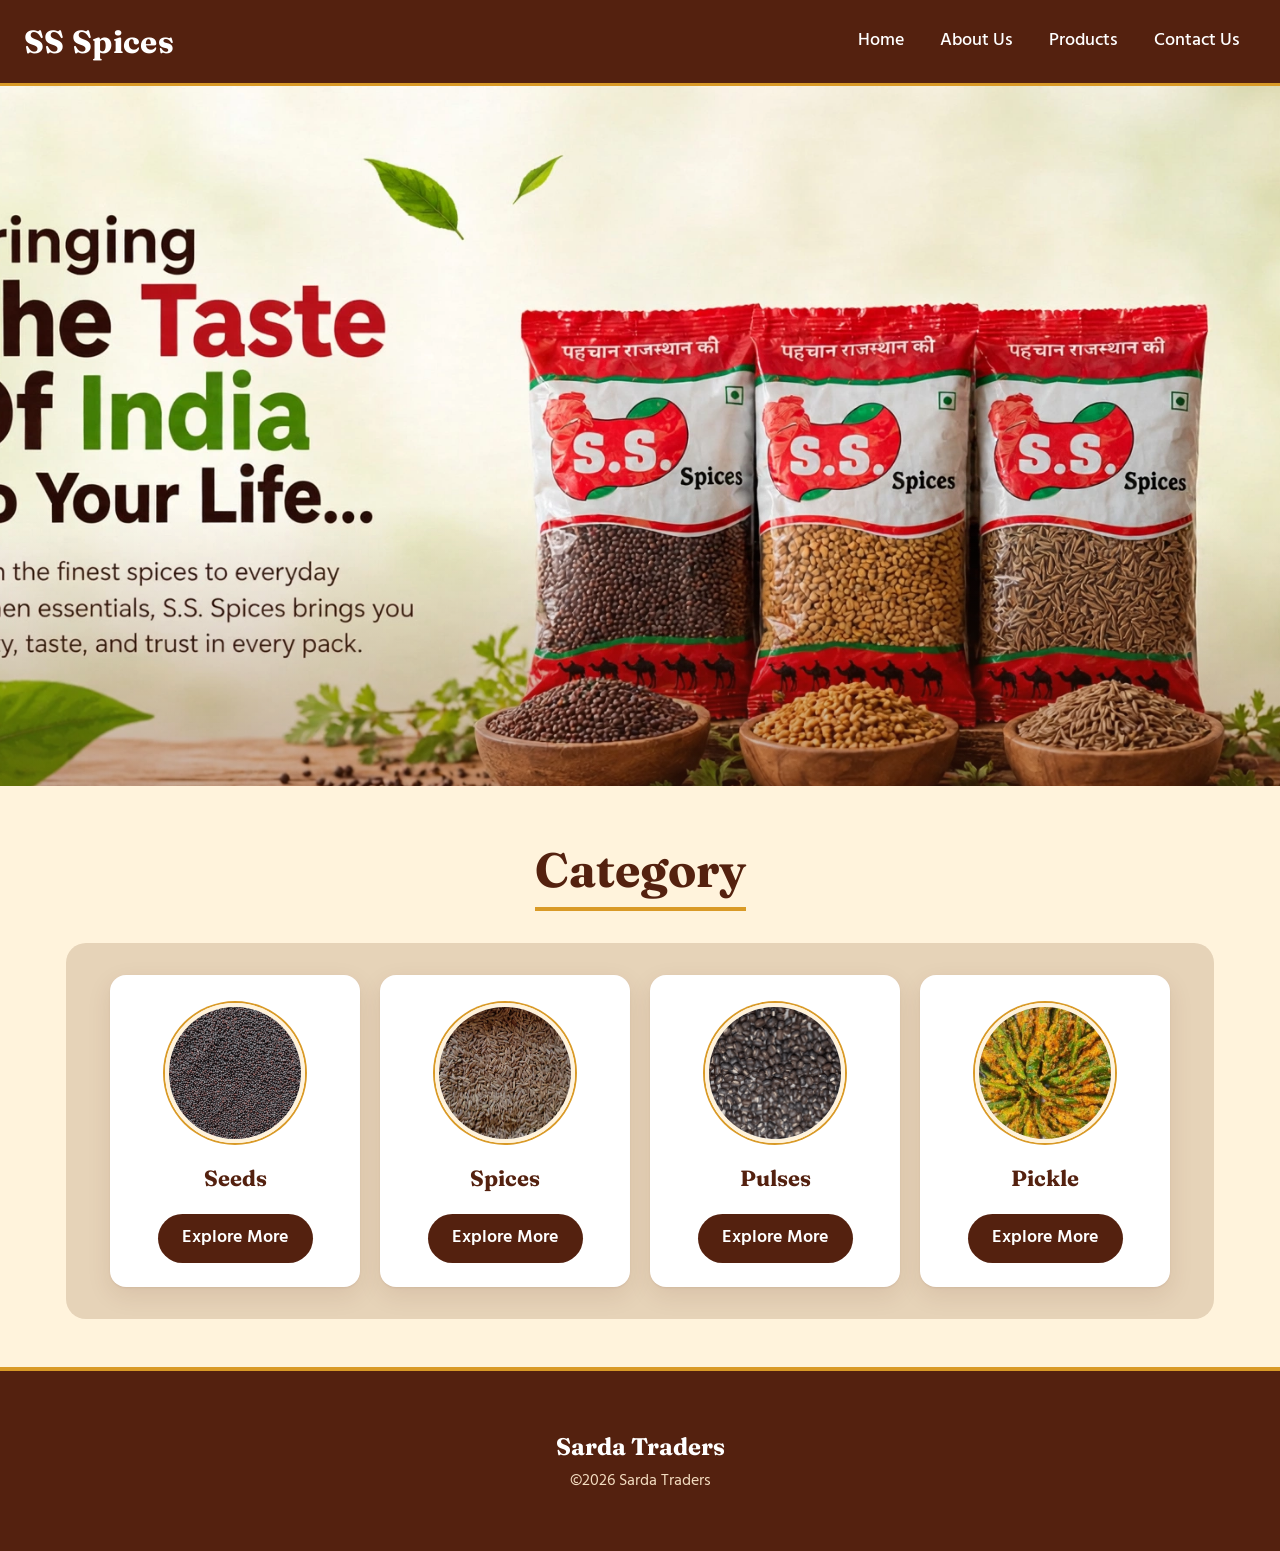
<file: index.html>
<!DOCTYPE html>
<html lang="en">
<head>
    <meta charset="UTF-8">
    <meta name="viewport" content="width=device-width, initial-scale=1.0">
    <title>Document</title>
    <link rel="shortcut icon" href="favicon.ico" type="image/x-icon">
    <link rel="stylesheet" href="./Assets/CSS/style.css">
</head>
<body>
    <div class="container">
         <div class="header">
            <div class="logo">SS Spices</div>
            <div class="menu">
                <ul class="menu-block">
                    <li><a href="index.html">Home</a></li>
                    <li><a href="aboutus.html">About Us</a></li>
                    <li><a href="products.html">Products</a></li>
                    <li><a href="contactus.html">Contact Us</a></li>
                    
                </ul>
            </div>
        </div>
        <div class="hero"></div>
        <section class="products_category">
            <div class="title-text"><span> Category</span></div>
            <div class="products">
                <div class="item-1">
                    <div class="item-1-img"><img src="./Assets/images/seeds.png" alt=""></div>
                    <div class="item-1-name">Seeds </div>
                    <div class="item-1-link"><a href="products.html">Explore More</a></div>
                </div>
                <div class="item-1">
                    <div class="item-1-img"><img src="./Assets/images/jeera.png" alt=""></div>
                    <div class="item-1-name">Spices</div>
                    <div class="item-1-link"><a href="products.html">Explore More</a></div>
                </div>
                
                <div class="item-1">
                    <div class="item-1-img"><img src="./Assets/images/urad.png" alt=""></div>
                    <div class="item-1-name">Pulses</div>
                    <div class="item-1-link"><a href="products.html">Explore More</a></div>
                </div>
                <div class="item-1">
                    <div class="item-1-img"><img src="./Assets/images/Mirchi.png" alt=""></div>
                    <div class="item-1-name">Pickle</div>
                    <div class="item-1-link"><a href="products.html">Explore More</a></div>
                </div>
                
            </div>
        </section>
        <footer>
            <div class="end">
                <div class="item-1">
                    <div class="item-1-name">Sarda Traders <br>&copy;2026 Sarda Traders</div>
                </div>
                </div>
        </footer>
    </div>
</body>
</html>
</file>
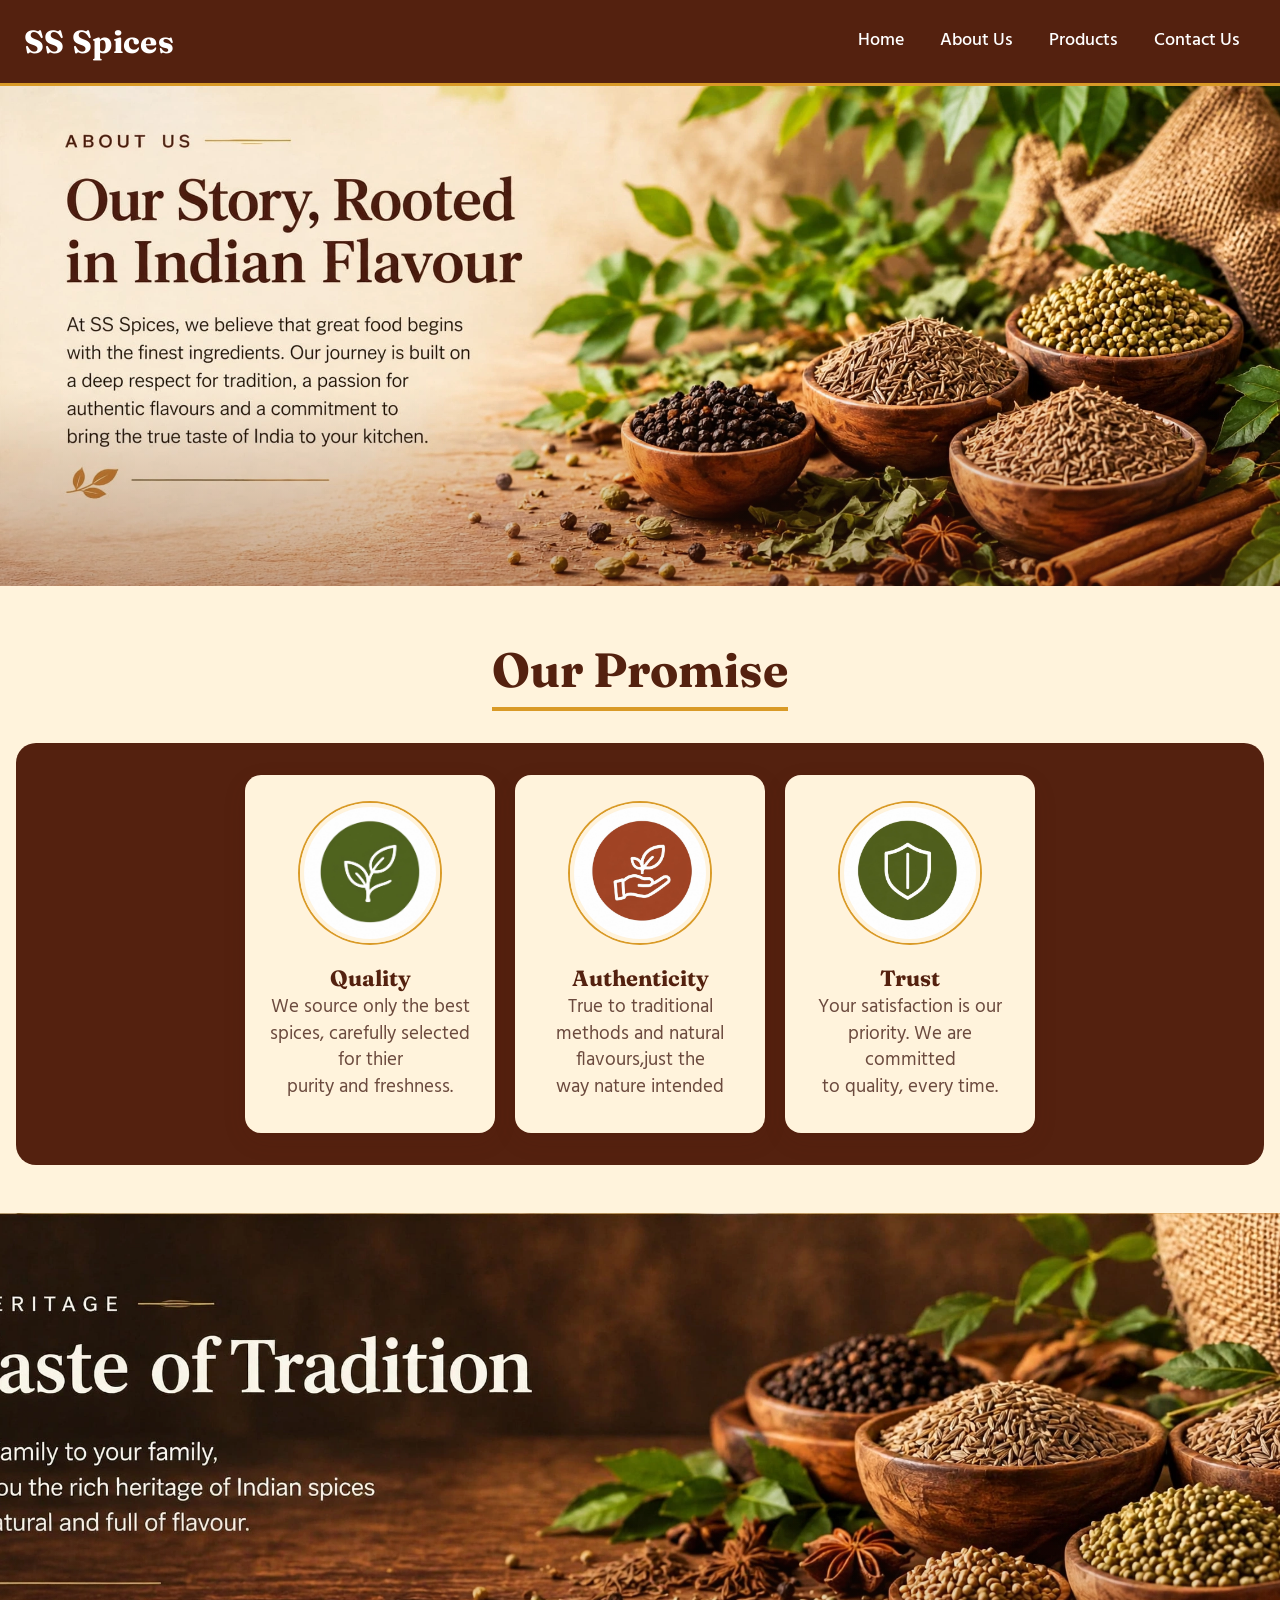
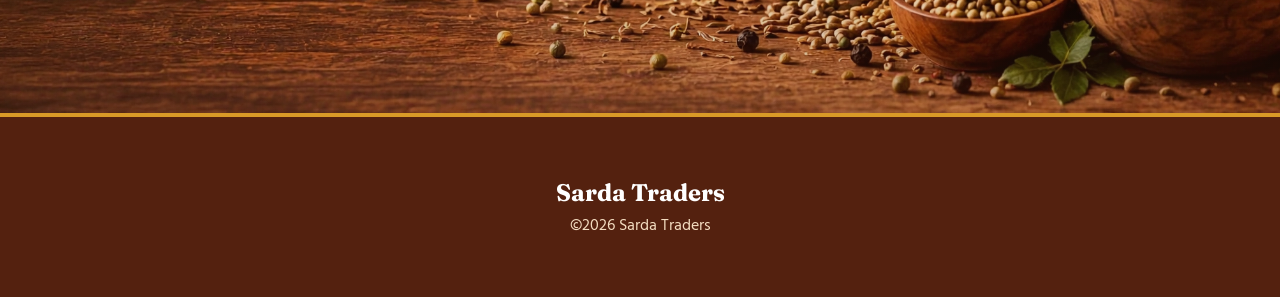
<file: aboutus.html>
<!DOCTYPE html>
<html lang="en">
<head>
    <meta charset="UTF-8">
    <meta name="viewport" content="width=device-width, initial-scale=1.0">
    <title>Document</title>
    <link rel="shortcut icon" href="favicon.ico" type="image/x-icon">
    <link rel="stylesheet" href="./Assets/CSS/style.css">

</head>
<body>
    <div class="container">
         <div class="header">
            <div class="logo">SS Spices</div>
            <div class="menu">
                <ul class="menu-block">
                    <li><a href="index.html">Home</a></li>
                    <li><a href="aboutus.html">About Us</a></li>
                    <li><a href="products.html">Products</a></li>
                    <li><a href="contactus.html">Contact Us</a></li>
                    
                </ul>
            </div>
        </div>
        
        <div class="box">
            <div class="hero"></div>
            </div>
            
            <section class="products_category">
            <div class="title-text"><span>Our Promise</span></div>
            <div class="box2">
            <div class="products">
                <div class="item-1">
                    <div class="item-1-img"><img src="./Assets/images/Quality.png" alt=""></div>
                    <div class="item-1-name">Quality <br> We source only the best spices, carefully selected for thier <br> purity and freshness.</div>
                    
                </div>
                <div class="item-1">
                    <div class="item-1-img"><img src="./Assets/images/Authenticity.png" alt=""></div>
                    <div class="item-1-name">Authenticity<br> True to traditional methods and natural flavours,just the <br> way nature intended</div>
                    
                </div>
                <div class="item-1">
                    <div class="item-1-img"><img src="./Assets/images/Trust.png" alt=""></div>
                    <div class="item-1-name">Trust<br>Your satisfaction is our priority. We are committed  <br>to quality, every time.</div>
                    
                </div>
                
                
            </div>
            </div>
            </section>
            <div class="box3">
            <div class="hero"></div>
            </div>
        <footer>
            <div class="end">
                <div class="item-1">
                    <div class="item-1-name">Sarda Traders <br>&copy;2026 Sarda Traders</div>
                </div>
        </footer>

        

 
    </div>
    
</body>
</html>
</file>
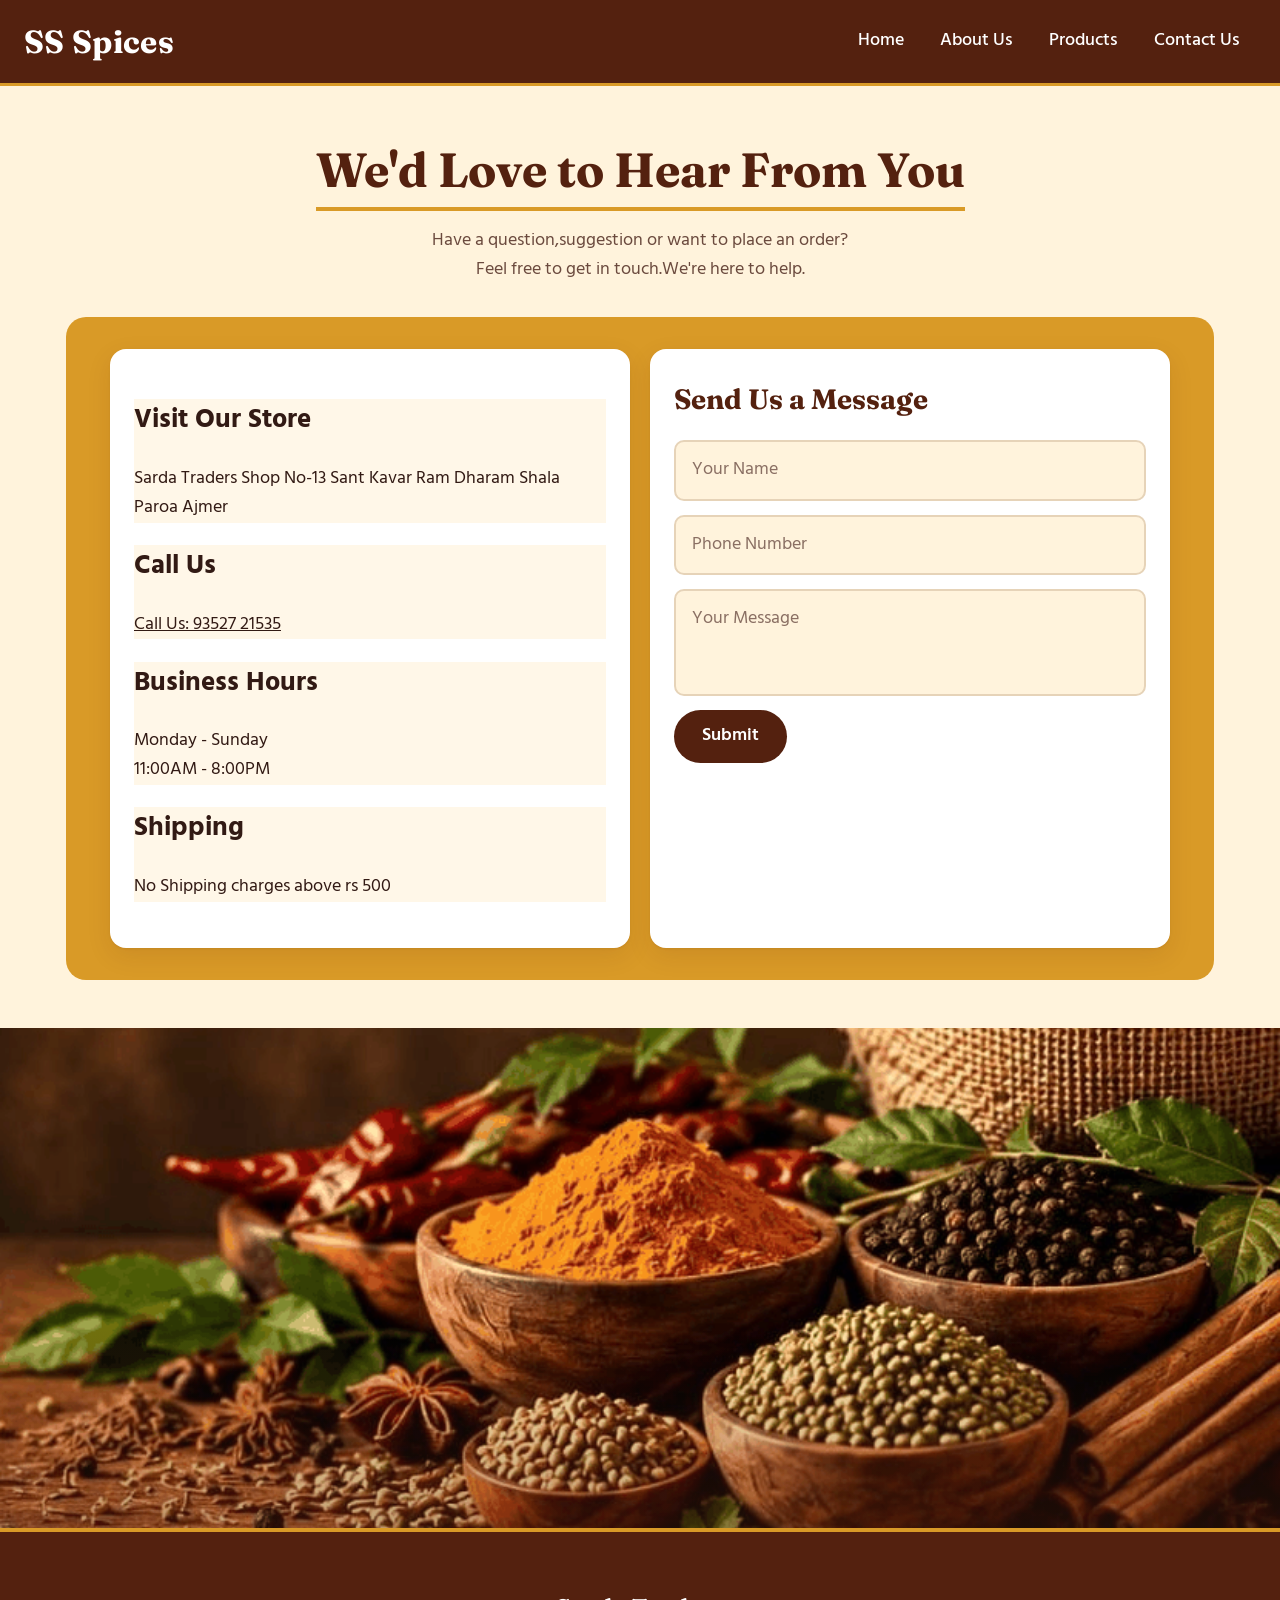
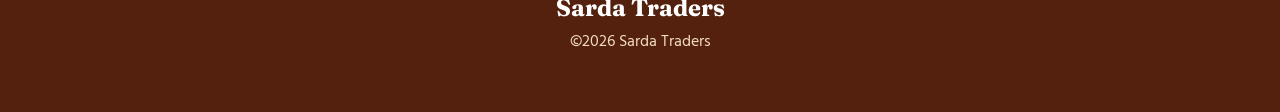
<file: contactus.html>
<!DOCTYPE html>
<html lang="en">
<head>
    <meta charset="UTF-8">
    <meta name="viewport" content="width=device-width, initial-scale=1.0">
    <title>Document</title>
    <link rel="shortcut icon" href="favicon.ico" type="image/x-icon">
    <link rel="stylesheet" href="./Assets/CSS/style.css">
    <style>
        .b1{
            background-color: #ffe1a945;
        }
        .b2{
            background-color: #ffe1a945;
        }
        .b3{
            background-color: #ffe1a945;
        }
    </style>
</head>
<body>
    <div class="container">
            <div class="header">
            <div class="logo">SS Spices</div>
            <div class="menu">
                <ul class="menu-block">
                    <li><a href="index.html">Home</a></li>
                    <li><a href="aboutus.html">About Us</a></li>
                    <li><a href="products.html">Products</a></li>
                    <li><a href="contactus.html">Contact Us</a></li>
                    
                </ul>
            </div>
        </div>
        <div class="box1-1">
        
            <section class="products_category">
            <div class="title-text"><span>We'd Love to Hear From You</span><p>Have a question,suggestion or want to place an order? <br>Feel free to get in touch.We're here to help.</p></div>
            <div class="box2-1">
            <div class="products">
                <div class="item-1">
                    <div class="b1">
                        <h2>Visit Our Store</h2>
                        <p>Sarda Traders Shop No-13 Sant Kavar Ram Dharam Shala Paroa Ajmer</p>
                    </div>
                    <div class="b2">
                        <h2>Call Us</h2>
                        <a class="call-btn" href="tel:+919352721535">Call Us: 93527 21535</a>
                    </div>
                    <div class="b3">
                        <h2>Business Hours</h2>
                        <p>Monday - Sunday <br> 11:00AM - 8:00PM</p>

                    </div>
                    <div class="b3">
                        <h2>Shipping </h2>
                        <p>No Shipping charges above rs 500</p>
                        
                    </div>
                </div>
                <div class="item-1">
                    <form action="https://wa.me/919352721535" method="get" target="_blank">
                        <h1>Send Us a Message</h1>
                        <div class="user">
                            <input type="text" placeholder="Your Name">
                        </div>
                        <div class="phone">
                            <input type="text" placeholder="Phone Number">
                        </div>
                        <div class="Message">
                            <input type="text" placeholder="Your Message">
                        </div>
                        <button type="submit">Submit</button>
                    </form>
                     
                </div>
                
                
                
            </div>
            </div>
            </section>
            </div>
              <div class="box3-1">
            <div class="hero"></div>
            </div>
        <footer>
            <div class="end">
                <div class="item-1">
                    <div class="item-1-name">Sarda Traders <br>&copy;2026 Sarda Traders</div>
                </div>
                </div>
        </footer>
        </div>
    
    
</body>
</html>
</file>
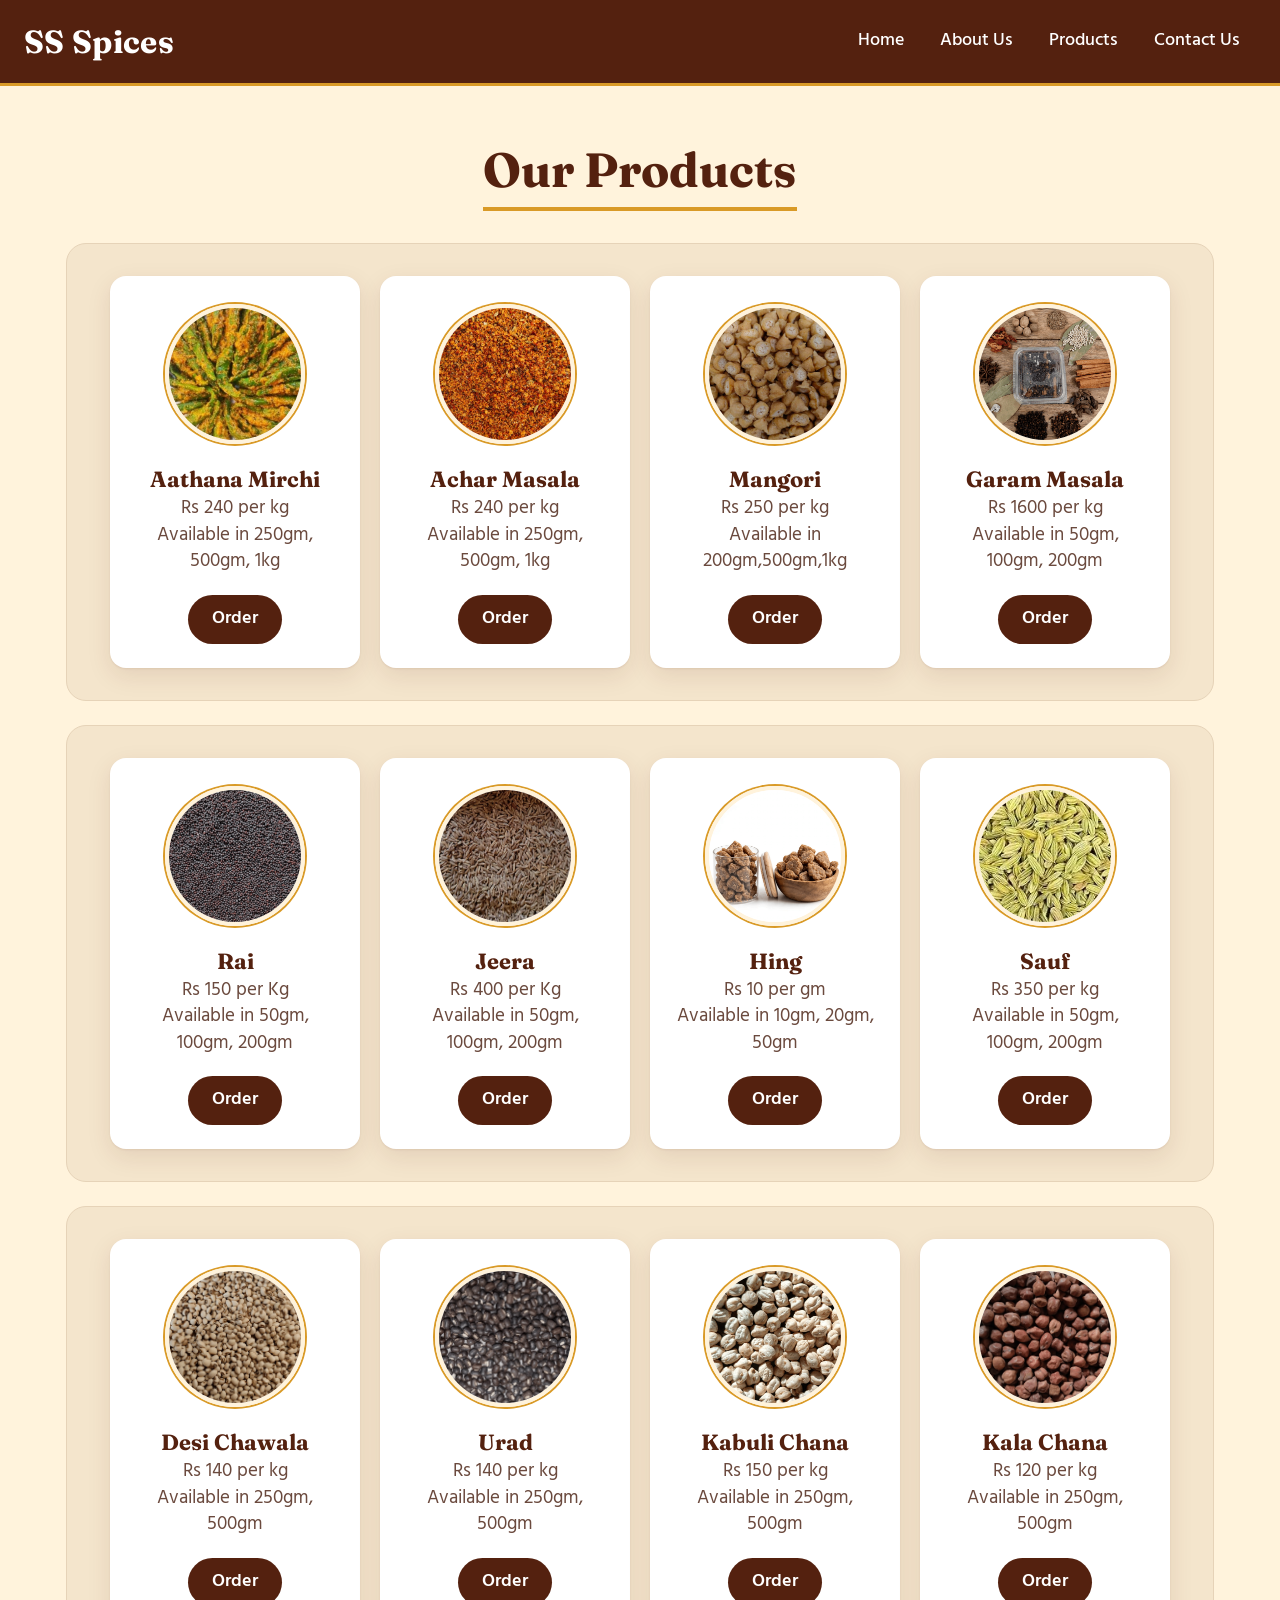
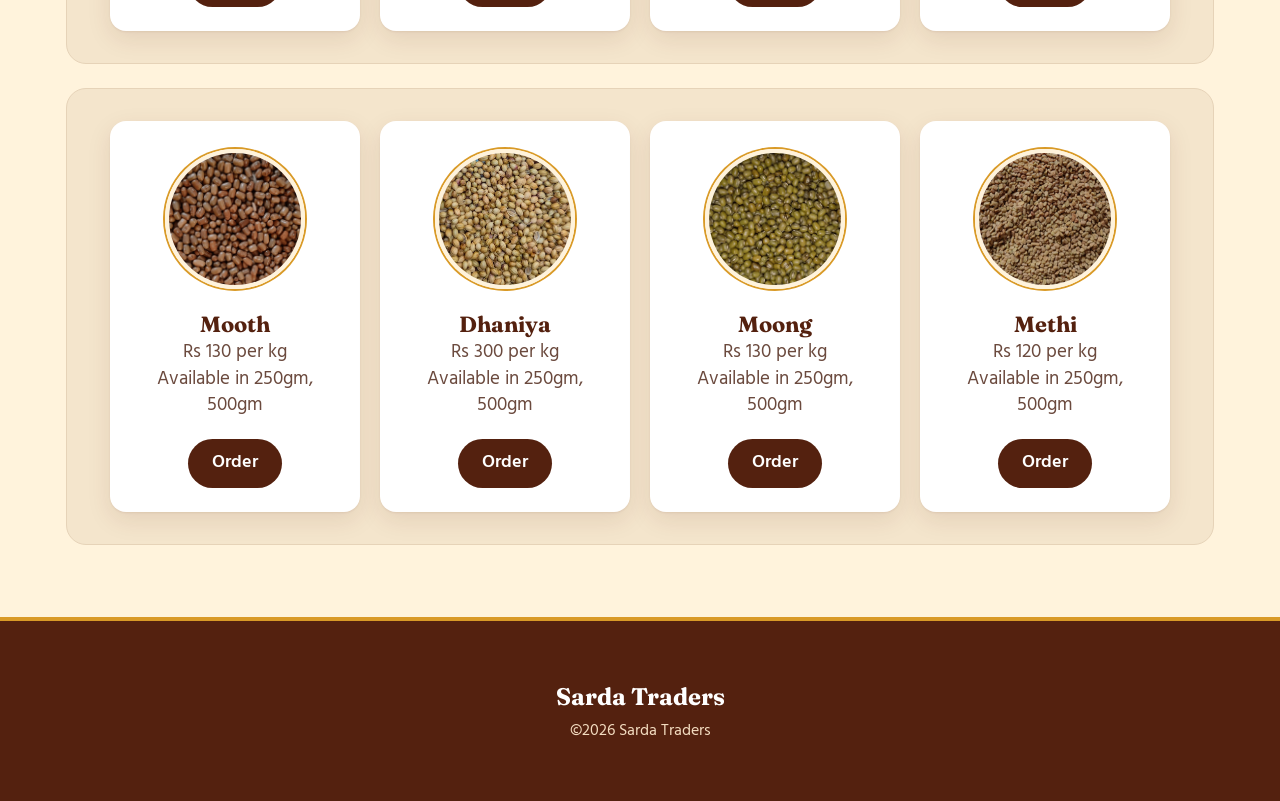
<file: products.html>
<!DOCTYPE html>
<html lang="en">
<head>
    <meta charset="UTF-8">
    <meta name="viewport" content="width=device-width, initial-scale=1.0">
    <title>Document</title>
    <link rel="shortcut icon" href="favicon.ico" type="image/x-icon">
    <link rel="stylesheet" href="./Assets/CSS/style.css">
</head>
<body>
    <div class="container">
         <div class="header">
            <div class="logo">SS Spices</div>
            <div class="menu">
                <ul class="menu-block">
                    <li><a href="index.html">Home</a></li>
                    <li><a href="aboutus.html">About Us</a></li>
                    <li><a href="products.html">Products</a></li>
                    <li><a href="contactus.html">Contact Us</a></li>

                </ul>
            </div>
        </div>
       <section class="products_category">
            <div class="title-text"><span>Our Products</span></div>
            <div class="boxx">
            <div class="products">
                <div class="item-1">
                    <div class="item-1-img"><img src="./Assets/images/Mirchi.png" alt="Aathana Mirchi"></div>
                    <div class="item-1-name">Aathana Mirchi <br>Rs 240 per kg <br>Available in 250gm, 500gm, 1kg</div>
                    <div class="item-1-link"><a class="wa-btn"
                     href="https://wa.me/919352721535?text=Hello%20SS%20Spices%2C%20I%20want%20to%20place%20an%20order."
                        target="_blank" rel="noopener">Order</a></div>
                </div>
                <div class="item-1">
                    <div class="item-1-img"><img src="./Assets/images/acharmasala.png" alt=""></div>
                    <div class="item-1-name">Achar Masala <br>Rs 240 per kg <br>Available in 250gm, 500gm, 1kg</div>
                    <div class="item-1-link"><a class="wa-btn"
                     href="https://wa.me/919352721535?text=Hello%20SS%20Spices%2C%20I%20want%20to%20place%20an%20order."
                        target="_blank" rel="noopener">Order</a></div>
                </div>

                
                
                
                <div class="item-1">
                    <div class="item-1-img"><img src="./Assets/images/mangori (2).png" alt=""></div>
                    <div class="item-1-name">Mangori <br>Rs 250 per kg <br>Available in 200gm,500gm,1kg</div>
                    <div class="item-1-link"><a class="wa-btn"
                     href="https://wa.me/919352721535?text=Hello%20SS%20Spices%2C%20I%20want%20to%20place%20an%20order."
                        target="_blank" rel="noopener">Order</a></div>
                </div>
                <div class="item-1">
                    <div class="item-1-img"><img src="./Assets/images/masala.png" alt=""></div>
                    <div class="item-1-name">Garam Masala <br>Rs 1600 per kg <br>Available in 50gm, 100gm, 200gm</div>
                    <div class="item-1-link"><a class="wa-btn"
                     href="https://wa.me/919352721535?text=Hello%20SS%20Spices%2C%20I%20want%20to%20place%20an%20order."
                        target="_blank" rel="noopener">Order</a></div>
                </div>
                
                
                
            </div>
            <div class="products">
                <div class="item-1">
                    <div class="item-1-img"><img src="./Assets/images/seeds.png" alt=""></div>
                    <div class="item-1-name">Rai<br>Rs 150 per Kg <br> Available in 50gm, 100gm, 200gm</div>
                    <div class="item-1-link"><a class="wa-btn"
                     href="https://wa.me/919352721535?text=Hello%20SS%20Spices%2C%20I%20want%20to%20place%20an%20order."
                        target="_blank" rel="noopener">Order</a></div>
                </div>
                <div class="item-1">
                    <div class="item-1-img"><img src="./Assets/images/jeera.png" alt=""></div>
                    <div class="item-1-name">Jeera<br>Rs 400 per Kg <br>Available in 50gm, 100gm, 200gm</div>
                    <div class="item-1-link"><a class="wa-btn"
                     href="https://wa.me/919352721535?text=Hello%20SS%20Spices%2C%20I%20want%20to%20place%20an%20order."
                        target="_blank" rel="noopener">Order</a></div>
                </div>
                 <div class="item-1">
                    <div class="item-1-img"><img src="./Assets/images/hing.png" alt=""></div>
                    <div class="item-1-name">Hing<br>Rs 10 per gm<br>Available in 10gm, 20gm, 50gm</div>
                    <div class="item-1-link"><a class="wa-btn"
                     href="https://wa.me/919352721535?text=Hello%20SS%20Spices%2C%20I%20want%20to%20place%20an%20order."
                        target="_blank" rel="noopener">Order</a></div>
                </div>
                <div class="item-1">
                    <div class="item-1-img"><img src="./Assets/images/Sauf.png" alt=""></div>
                    <div class="item-1-name">Sauf <br>Rs 350 per kg<br>Available in 50gm, 100gm, 200gm</div>
                    <div class="item-1-link"><a class="wa-btn"
                     href="https://wa.me/919352721535?text=Hello%20SS%20Spices%2C%20I%20want%20to%20place%20an%20order."
                        target="_blank" rel="noopener">Order</a></div>
                </div>
                
                
                
            </div>
            <div class="products">
               
                <div class="item-1">
                    <div class="item-1-img"><img src="./Assets/images/Desi.png" alt=""></div>
                    <div class="item-1-name">Desi Chawala <br>Rs 140 per kg<br>Available in 250gm, 500gm</div>
                    <div class="item-1-link"><a class="wa-btn"
                     href="https://wa.me/919352721535?text=Hello%20SS%20Spices%2C%20I%20want%20to%20place%20an%20order."
                        target="_blank" rel="noopener">Order</a></div>
                </div>
                                <div class="item-1">
                    <div class="item-1-img"><img src="./Assets/images/urad.png" alt=""></div>
                    <div class="item-1-name">Urad <br>Rs 140 per kg<br>Available in 250gm, 500gm</div>
                    <div class="item-1-link"><a class="wa-btn"
                     href="https://wa.me/919352721535?text=Hello%20SS%20Spices%2C%20I%20want%20to%20place%20an%20order."
                        target="_blank" rel="noopener">Order</a></div>
                </div>
                <div class="item-1">
                    <div class="item-1-img"><img src="./Assets/images/Chola.png" alt=""></div>
                    <div class="item-1-name">Kabuli Chana <br>Rs 150 per kg<br>Available in 250gm, 500gm</div>
                    <div class="item-1-link"><a class="wa-btn"
                     href="https://wa.me/919352721535?text=Hello%20SS%20Spices%2C%20I%20want%20to%20place%20an%20order."
                        target="_blank" rel="noopener">Order</a></div>
                </div>
                <div class="item-1">
                    <div class="item-1-img"><img src="./Assets/images/chana.png" alt=""></div>
                    <div class="item-1-name">Kala Chana <br>Rs 120 per kg <br>Available in 250gm, 500gm</div>
                    <div class="item-1-link"><a class="wa-btn"
                     href="https://wa.me/919352721535?text=Hello%20SS%20Spices%2C%20I%20want%20to%20place%20an%20order."
                        target="_blank" rel="noopener">Order</a></div>
                </div>
                
                
                
                
            </div>
            <div class="products">
                 <div class="item-1">
                    <div class="item-1-img"><img src="./Assets/images/moth.png" alt=""></div>
                    <div class="item-1-name">Mooth <br>Rs 130 per kg <br>Available in 250gm, 500gm</div>
                    <div class="item-1-link"><a class="wa-btn"
                     href="https://wa.me/919352721535?text=Hello%20SS%20Spices%2C%20I%20want%20to%20place%20an%20order."
                        target="_blank" rel="noopener">Order</a></div>
                </div>
                
                
                
                <div class="item-1">
                    <div class="item-1-img"><img src="./Assets/images/Dhaniya.png" alt=""></div>
                    <div class="item-1-name">Dhaniya <br>Rs 300 per kg <br>Available in 250gm, 500gm</div>
                    <div class="item-1-link"><a class="wa-btn"
                     href="https://wa.me/919352721535?text=Hello%20SS%20Spices%2C%20I%20want%20to%20place%20an%20order."
                        target="_blank" rel="noopener">Order</a></div>
                </div>
                <div class="item-1">
                    <div class="item-1-img"><img src="./Assets/images/moong.png" alt=""></div>
                    <div class="item-1-name">Moong<br>Rs 130 per kg<br>Available in 250gm, 500gm</div>
                    <div class="item-1-link"><a class="wa-btn"
                     href="https://wa.me/919352721535?text=Hello%20SS%20Spices%2C%20I%20want%20to%20place%20an%20order."
                        target="_blank" rel="noopener">Order</a></div>
                </div>
                <div class="item-1">
                    <div class="item-1-img"><img src="./Assets/images/methi.png" alt=""></div>
                    <div class="item-1-name">Methi<br>Rs 120 per kg <br>Available in 250gm, 500gm </div>
                    <div class="item-1-link"><a class="wa-btn"
                     href="https://wa.me/919352721535?text=Hello%20SS%20Spices%2C%20I%20want%20to%20place%20an%20order."
                        target="_blank" rel="noopener">Order</a></div>
                </div>
                </div>
            </div>
        </section>
        <footer>
            <div class="end">
                <div class="item-1">
                    <div class="item-1-name">Sarda Traders <br>&copy;2026 Sarda Traders</div>
                </div>
                </div>
        </footer>
    </div>
    
</body>
</html>
</file>
<file: Assets/CSS/style.css>
@import url('https://fonts.googleapis.com/css2?family=Fraunces:opsz,wght@9..144,600;9..144,700&family=Hind:wght@400;500;600&display=swap');

:root {
  
  --primary: #54210F;
  --primary-dark: #3d170a;
  --secondary: #8B2E16;
  --accent: #D99A27;
  --background: #FFF3DC;
  --surface: #FFFFFF;
  --text: #321A14;
  --text-muted: #6b4a3e;
  --text-light: #FFFFFF;
  --border: #E6D3B8;

  
  --font-display: 'Fraunces', Georgia, 'Times New Roman', serif;
  --font-body: 'Hind', 'Segoe UI', system-ui, -apple-system, sans-serif;


  --radius-lg: 20px;
  --radius-md: 12px;
  --shadow-card: 0 1px 2px rgba(84, 33, 15, .08), 0 8px 24px rgba(84, 33, 15, .10);
  --shadow-lift: 0 2px 4px rgba(84, 33, 15, .10), 0 16px 32px rgba(84, 33, 15, .16);
}


* { box-sizing: border-box; }
html { scroll-behavior: smooth; }
body {
  margin: 0;
  font-family: var(--font-body);
  font-size: 18px;
  line-height: 1.6;
  color: var(--text);
  -webkit-font-smoothing: antialiased;
}
img { max-width: 100%; display: block; }
a { color: inherit; }

:focus-visible {
  outline: 3px solid var(--accent);
  outline-offset: 3px;
  border-radius: 6px;
}

.container { width: 100%; height: auto; background-color: var(--background); }


.header {
  position: sticky;
  top: 0;
  z-index: 50;
  width: 100%;
  padding: 8px 24px;
  background-color: var(--primary);
  border-bottom: 3px solid var(--accent);
  display: flex;
  justify-content: space-between;
  align-items: center;
  flex-wrap: wrap;
  gap: 4px 24px;
}
.header .logo {
  padding: 8px 0;
  font-family: var(--font-display);
  font-size: clamp(24px, 4vw, 32px);
  font-weight: 700;
  letter-spacing: .01em;
  color: var(--text-light);
}

.menu { width: auto; }
.menu-block {
  list-style: none;
  margin: 0;
  padding: 0;
  display: flex;
  align-items: center;
  gap: 4px;
}
.menu-block li { padding: 0; }
.menu-block li a {
  display: block;
  padding: 8px 16px;
  text-decoration: none;
  font-weight: 500;
  color: var(--text-light);
  border-radius: 999px;
  transition: background-color .2s, color .2s;
}
.menu-block li a:hover,
.menu-block li a:focus-visible {
  background-color: var(--accent);
  color: var(--primary-dark);
}


.hero {
  position: relative;
  width: 100%;
  height: clamp(300px, 55vw, 700px);
  background: url('../images/cover.png') center / cover no-repeat;
}
.hero::after {            
  content: "";
  position: absolute;
  inset: auto 0 0 0;
  height: 40%;
  background: linear-gradient(to bottom, transparent, rgba(84, 33, 15, .35));
  pointer-events: none;
}


.box .hero  { height: clamp(260px, 45vw, 500px); background: url('../images/abouta.png') center / cover no-repeat; }
.box3 .hero { height: clamp(260px, 45vw, 500px); background: url('../images/aboutb.png') center / cover no-repeat; }



.products_category { width: 100%; height: auto; padding: 48px 16px; }

.title-text {
  padding: 8px 16px 32px;
  text-align: center;
  font-family: var(--font-display);
  font-size: clamp(32px, 6vw, 48px);
  font-weight: 700;
  line-height: 1.15;
  color: var(--primary);
}
.title-text span {
  display: inline-block;
  padding-bottom: 10px;
  border-bottom: 4px solid var(--accent);
}
.title-text p {
  max-width: 52ch;
  margin: 16px auto 0;
  font-family: var(--font-body);
  font-size: 18px;
  font-weight: 400;
  line-height: 1.6;
  color: var(--text-muted);
}


.products {
  width: 92%;
  max-width: 1200px;
  margin: 0 auto;
  padding: 32px 20px;
  background-color: var(--border);
  border-radius: var(--radius-lg);
  display: flex;
  align-items: stretch;
  justify-content: center;
  flex-wrap: wrap;
  gap: 20px;
}

.products .item-1 {
  width: 250px;
  margin: 0;
  padding: 20px 16px;
  text-align: center;
  background-color: var(--surface);
  border-radius: 16px;
  box-shadow: var(--shadow-card);
  transition: transform .2s ease, box-shadow .2s ease;
}
.products .item-1:hover { transform: translateY(-4px); box-shadow: var(--shadow-lift); }

.products .item-1 .item-1-img { width: 100%; padding: 8px; }
.products .item-1 .item-1-img img {
  width: 140px;
  height: 140px;
  margin: 0 auto;
  object-fit: cover;
  border-radius: 50%;
  border: 4px solid var(--background);
  box-shadow: 0 0 0 2px var(--accent);
}

.products .item-1 .item-1-name {
  padding: 12px 8px;
  font-size: 19px;
  line-height: 1.4;
  color: var(--text-muted);
}

.products .item-1 .item-1-name::first-line {
  font-family: var(--font-display);
  font-size: 22px;
  font-weight: 700;
  color: var(--primary);
}

.products .item-1 .item-1-link { padding: 8px 8px 4px; }
.products .item-1 .item-1-link a {
  display: inline-block;
  padding: 10px 24px;
  text-decoration: none;
  font-weight: 600;
  color: var(--text-light);
  background-color: var(--primary);
  border-radius: 999px;
  transition: background-color .2s;
}
.products .item-1 .item-1-link a:hover,
.products .item-1 .item-1-link a:focus-visible { background-color: var(--secondary); }


.boxx .products {
  margin-bottom: 24px;
  background-color: rgba(230, 211, 184, .45);
  border: 1px solid var(--border);
}


.box2 .products { width: 100%; max-width: none; background-color: var(--primary); }
.box2 .products .item-1 { background-color: var(--background); }


.box1-1 .products_category { padding-top: 48px; }

.box2-1 .products {
  background-color: var(--accent);
  align-items: stretch;
}
.box2-1 .products .item-1 {
  width: min(100%, 520px);
  padding: 28px 24px;
  text-align: left;
}
.box2-1 .products .item-1 .item-1-img img {
  width: 100%;
  height: 220px;
  border-radius: var(--radius-md);
  border: 0;
  box-shadow: none;
}
.box2-1 .products .item-1 .item-1-name { padding: 16px 0 0; }

.products .item-1 form {
  width: 100%;
  height: auto;
  display: flex;
  flex-direction: column;
  gap: 14px;
}
.products .item-1 form h1 {
  margin: 0 0 4px;
  font-family: var(--font-display);
  font-size: 28px;
  color: var(--primary);
}
.products .item-1 form input,
.products .item-1 form textarea {
  width: 100%;
  padding: 14px 16px;
  font: inherit;
  color: var(--text);
  background-color: var(--background);
  border: 2px solid var(--border);
  border-radius: 10px;
  transition: border-color .2s, background-color .2s;
}
.products .item-1 form input:focus,
.products .item-1 form textarea:focus {
  outline: none;
  border-color: var(--secondary);
  background-color: var(--surface);
}
.products .item-1 form input::placeholder,
.products .item-1 form textarea::placeholder { color: #8a6f63; }
.products .item-1 form textarea { min-height: 130px; resize: vertical; }
.products .item-1 form .Message input { padding-bottom: 60px; }   /* taller message box until it becomes a textarea */
.products .item-1 form button,
.products .item-1 form input[type="submit"] {
  align-self: flex-start;
  width: auto;
  padding: 12px 28px;
  font: inherit;
  font-weight: 600;
  color: var(--text-light);
  background-color: var(--primary);
  border: 0;
  border-radius: 999px;
  cursor: pointer;
  transition: background-color .2s;
}
.products .item-1 form button:hover,
.products .item-1 form input[type="submit"]:hover { background-color: var(--secondary); }
.box3-1 .hero { height: clamp(260px, 45vw, 500px); background: url('../images/contact.png') center / cover no-repeat; }

.end {
  width: 100%;
  margin: 0;
  padding: 40px 20px;
  background-color: var(--primary);
  border-top: 4px solid var(--accent);
  display: flex;
  align-items: center;
  justify-content: center;
  flex-wrap: wrap;
  gap: 16px;
}
.end .item-1 {
  width: auto;
  min-width: 250px;
  margin: 0;
  padding: 16px 24px;
  text-align: center;
  background-color: transparent;
  color: var(--text-light);
}
.end .item-1 .item-1-name { padding: 0; font-size: 16px; line-height: 1.7; color: #f3dcc0; }
.end .item-1 .item-1-name::first-line {
  font-family: var(--font-display);
  font-size: 24px;
  font-weight: 700;
  color: var(--text-light);
}

@media screen and (max-width: 576px) {
  body { font-size: 17px; }

  .header { padding: 6px 12px; justify-content: center; }
  
  .header .menu { display: block; width: 100%; }
  .menu-block {
    justify-content: flex-start;
    overflow-x: auto;
    white-space: nowrap;
    padding-bottom: 6px;
    scrollbar-width: none;
  }
  .menu-block::-webkit-scrollbar { display: none; }
  .menu-block li a { padding: 8px 14px; }

  .products_category { padding: 32px 8px; }
  .products { width: 100%; padding: 16px 10px; border-radius: 0; gap: 14px; }
  .products .item-1 { width: 92%; }
  .box2-1 .products .item-1 { width: 96%; padding: 20px 16px; }
}

@media (prefers-reduced-motion: reduce) {
  html { scroll-behavior: auto; }
  *, *::before, *::after { transition: none !important; }
  .products .item-1:hover { transform: none; }
}
</file>
